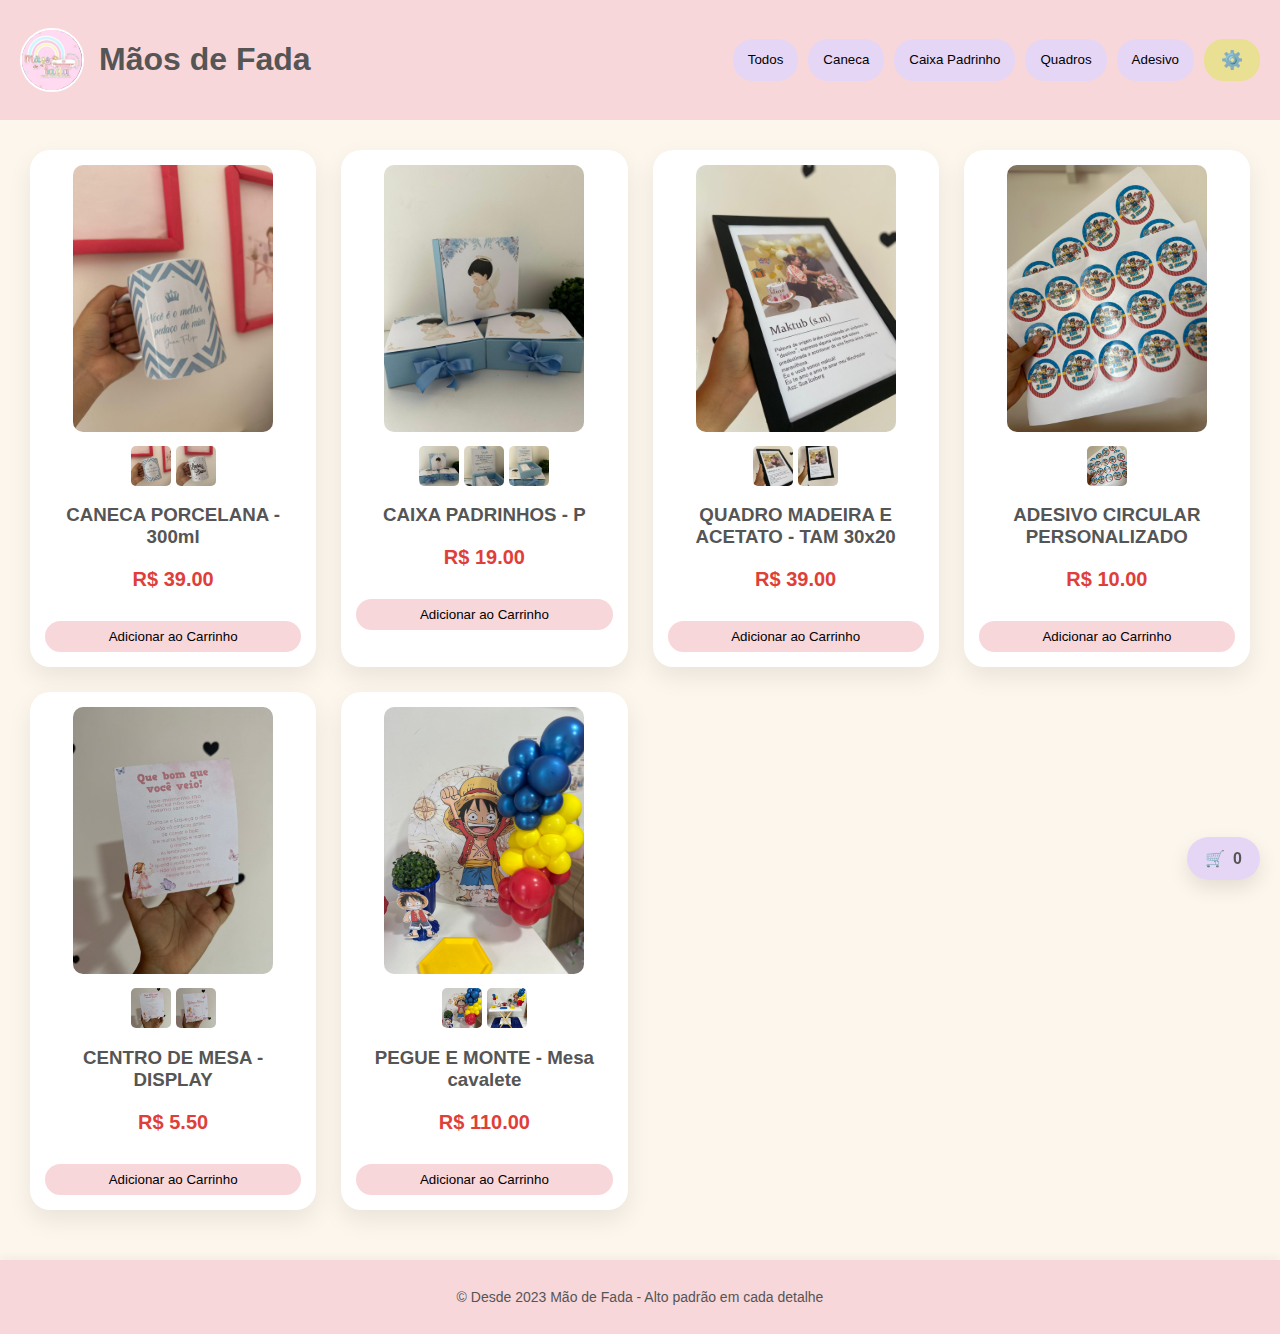
<file: index.html>
<!DOCTYPE html>
<html lang="pt-br">
<head>
<meta charset="UTF-8">
<meta name="viewport" content="width=device-width, initial-scale=1.0">
<title>Mãos de Fada</title>
<link rel="stylesheet" href="style.css">
</head>
<body>

<header>
    <div class="logo">
        <img src="imagen.jpeg" alt="Mão de Fada">
        <h1>Mãos de Fada</h1>
    </div>
    <nav>
        <button onclick="filtrar('todos')">Todos</button>
        <button onclick="filtrar('caneca')">Caneca</button>
        <button onclick="filtrar('caixa-padrinho')">Caixa Padrinho</button>
        <button onclick="filtrar('quadro')">Quadros</button>
        <button onclick="filtrar('adesivo')">Adesivo</button>
        <a href="admin.html" class="btn-admin" title="Painel Administrativo">⚙️</a>
    </nav>
</header>

<!-- Catálogo de Produtos (carregado dinamicamente) -->
<section class="catalogo" id="catalogo">
    <!-- Os produtos serão inseridos aqui automaticamente pelo JavaScript -->
</section>

<!-- Modal para ampliar imagens -->
<div id="modal" class="modal" onclick="fecharModal()">
    <img id="imagemModal" alt="Imagem ampliada">
</div>

<!-- Carrinho Flutuante -->
<div class="carrinho" id="botaoCarrinho">
    🛒 <span id="contador">0</span>
</div>

<!-- Painel do Carrinho -->
<div id="painelCarrinho" class="painel-carrinho">
    <button id="fecharCarrinhoBtn">✖ Fechar</button>
    <h3>Seu Carrinho</h3>
    <ul id="listaCarrinho"></ul>
    <p id="totalCarrinho">Total: R$ 0,00</p>
    <button id="finalizarPedidoBtn">Finalizar Pedido</button>
</div>

<footer>
    <p>© Desde 2023 Mão de Fada - Alto padrão em cada detalhe</p>
</footer>

<script src="script.js"></script>
</body>
</html>
</file>
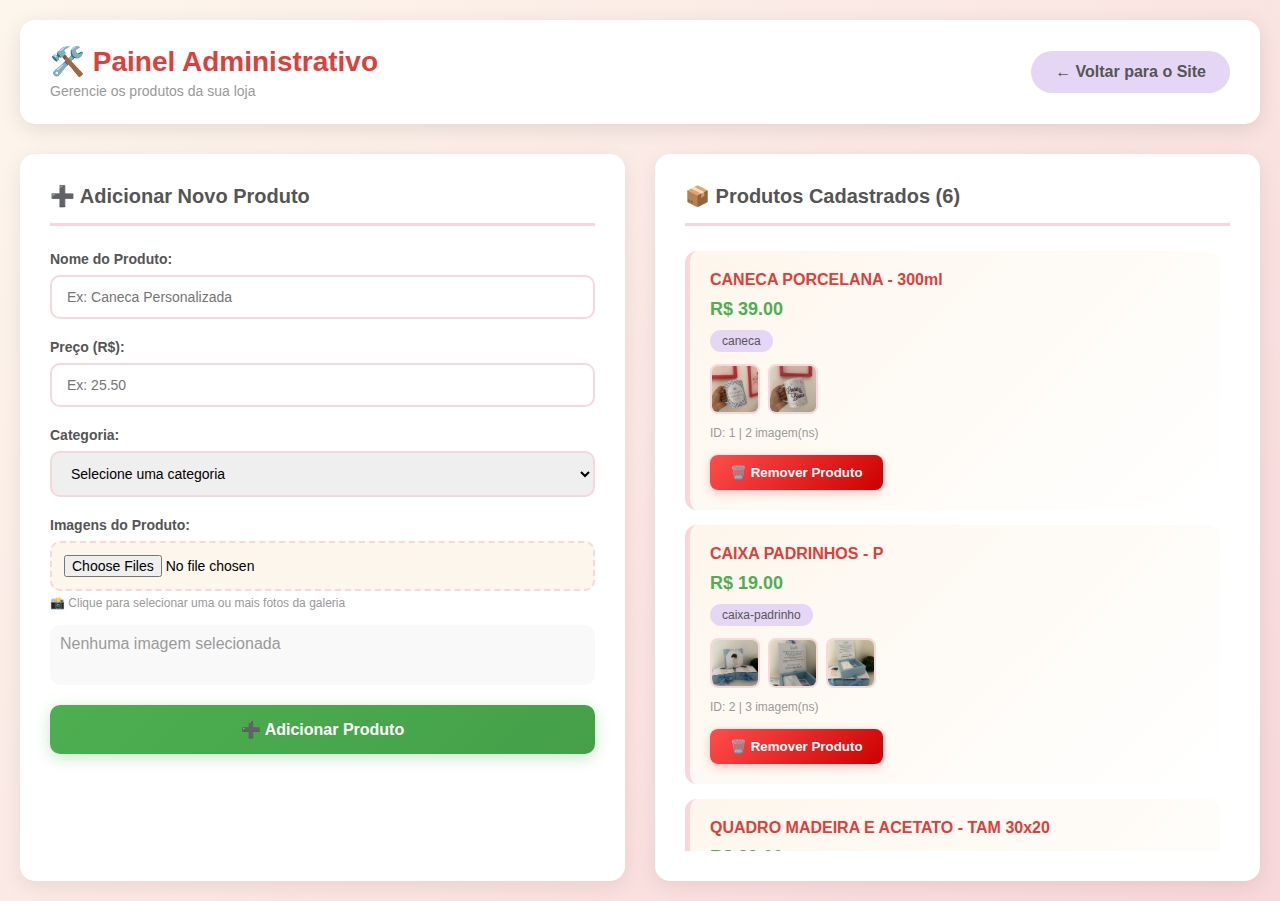
<file: admin.html>
<!DOCTYPE html>
<html lang="pt-br">
<head>
<meta charset="UTF-8">
<meta name="viewport" content="width=device-width, initial-scale=1.0">
<title>Painel Administrativo - Mãos de Fada</title>
<link rel="stylesheet" href="admin.css">
</head>
<body>
<div class="container-admin">
    
    <header class="admin-header">
        <div>
            <h1>🛠️ Painel Administrativo</h1>
            <p>Gerencie os produtos da sua loja</p>
        </div>
        <a href="index.html" class="btn-voltar">← Voltar para o Site</a>
    </header>

    <div class="admin-grid">
        
        <!-- FORMULÁRIO PARA ADICIONAR PRODUTO -->
        <section class="card">
            <h2>➕ Adicionar Novo Produto</h2>
            <form id="formProduto">
                
                <div class="form-group">
                    <label>Nome do Produto:</label>
                    <input type="text" id="nomeProduto" placeholder="Ex: Caneca Personalizada" required>
                </div>

                <div class="form-group">
                    <label>Preço (R$):</label>
                    <input type="number" id="precoProduto" step="0.01" min="0" placeholder="Ex: 25.50" required>
                </div>

                <div class="form-group">
                    <label>Categoria:</label>
                    <select id="categoriaProduto" required>
                        <option value="">Selecione uma categoria</option>
                        <option value="caneca">Caneca</option>
                        <option value="caixa-padrinho">Caixa Padrinho</option>
                        <option value="quadro">Quadro</option>
                        <option value="adesivo">Adesivo</option>
                        <option value="centro-mesa">Centro de Mesa</option>
                        <option value="pegue-monte-cavalete">Pegue e Monte</option>
                        <option value="nova">➕ Nova Categoria</option>
                    </select>
                </div>

                <div class="form-group" id="novaCategoriaGroup" style="display:none;">
                    <label>Nome da Nova Categoria:</label>
                    <input type="text" id="novaCategoria" placeholder="Ex: chaveiro">
                    <small>Use apenas letras minúsculas e hífens (sem espaços)</small>
                </div>

                <div class="form-group">
                    <label>Imagens do Produto:</label>
                    <input type="file" id="imagensProduto" accept="image/*" multiple>
                    <small>📸 Clique para selecionar uma ou mais fotos da galeria</small>
                    <div id="previewImagens" class="preview-container"></div>
                </div>

                <button type="submit" class="btn-adicionar">➕ Adicionar Produto</button>
            </form>
        </section>

        <!-- LISTA DE PRODUTOS CADASTRADOS -->
        <section class="card">
            <h2>📦 Produtos Cadastrados (<span id="totalProdutos">0</span>)</h2>
            <div id="listaProdutos" class="lista-produtos">
                <!-- Produtos serão inseridos aqui -->
            </div>
        </section>

    </div>

</div>

<script src="admin.js"></script>
</body>
</html>
</file>
<file: style.css>
/* Reset e base */
body, html {
    margin: 0;
    padding: 0;
    font-family: 'Segoe UI', sans-serif;
    max-width: 100%;
    overflow-x: hidden;
    background: #fdf6ec;
    color: #555;
}

/* Header */
header {
    display: flex;
    justify-content: space-between;
    align-items: center;
    flex-wrap: wrap;
    padding: 20px;
    background: #f8d7da;
}

.logo {
    display: flex;
    align-items: center;
    gap: 15px;
}

.logo img {
    width: 60px;
    height: 60px;
    border-radius: 50%;
    object-fit: cover;
    border: 2px solid white;
}

nav {
    display: flex;
    gap: 10px;
    flex-wrap: wrap;
}

nav button {
    padding: 8px 15px;
    border-radius: 20px;
    border: none;
    background: #e6d6f5;
    cursor: pointer;
    transition: 0.3s;
}

nav button:hover { background: #cfe8d5; }

.btn-admin {
    padding: 8px 15px;
    border-radius: 20px;
    background: #e9e093;
    text-decoration: none;
    font-size: 18px;
    transition: all 0.3s;
    display: inline-flex;
    align-items: center;
    justify-content: center;
    border: 2px solid #e9e093;
}

.btn-admin:hover {
    background: #e9e093;
    transform: scale(1.15) rotate(90deg);
    box-shadow: 0 5px 15px rgba(253, 216, 53, 0.4);
}

/* Catalogo */
.catalogo {
    display: grid;
    grid-template-columns: repeat(auto-fit, minmax(250px, 1fr));
    gap: 25px;
    padding: 30px;
}

.produto {
    background: white;
    border-radius: 20px;
    padding: 15px;
    text-align: center;
    box-shadow: 0 10px 25px rgba(0,0,0,0.08);
    transition: transform 0.3s;
}

.produto:hover { transform: translateY(-5px); }

.produto img { width: 100%; border-radius: 15px; }

.produto button {
    margin-top: 10px;
    padding: 8px 15px;
    border-radius: 20px;
    border: none;
    background: #f8d7da;
    cursor: pointer;
    width: 100%;
}

.produto button:hover { background: #e6d6f5; }

/* Carrinho fixo */
.carrinho {
    position:fixed;
    bottom: 20px;
    right: 20px;
    background: #e6d6f5;
    padding: 12px 18px;
    border-radius: 30px;
    cursor: pointer;
    box-shadow: 0 8px 20px rgba(0,0,0,0.1);
    display: flex;
    align-items: center;
    gap: 8px;
    font-weight: bold;
}

/* Painel carrinho */
.painel-carrinho {
    position: fixed;
    right: -100%;
    top: 0;
    width: 200px;
    height: 100%;
    background: white;
    box-shadow: -5px 0 20px rgba(0,0,0,0.1);
    padding: 20px;
    transition: 0.4s;
    overflow-y: auto;
    z-index: 100;
}

.painel-carrinho.ativo { right: 0; }

.painel-carrinho h3 { margin-top: 0; }

.btn-remover {
    background-color: #ff4d4d;
    color: white;
    border: none;
    padding: 5px 10px;
    border-radius: 6px;
    cursor: pointer;
    font-size: 13px;
    transition: 0.3s;
}

.btn-remover:hover { background-color: #cc0000; }

/* Modal */
.modal {
    display: none;
    position: fixed;
    inset: 0;
    background: rgba(0,0,0,0.7);
    justify-content: center;
    align-items: center;
}

.modal img { max-width: 90%; border-radius: 15px; }

/* Responsivo */
@media (max-width: 100%) {
    header { flex-direction: column; text-align: center; }
    nav { justify-content: center; gap: 5px; margin-top: 10px; }
    .catalogo { grid-template-columns: 1fr; padding: 15px; gap: 15px; }
    .produto button { width: 100%; }
    .painel-carrinho { width: 100%; right: -100%; }
    .painel-carrinho.ativo { right: 0; }
    .carrinho { bottom: 15px; right: 15px; padding: 10px 15px; font-size: 16px; }
}
#finalizarPedidoBtn {
    background-color: #4CAF50; /* Verde agradável */
    color: white;
    font-size: 16px;
    font-weight: bold;
    padding: 12px 12px;
    border: none;
    border-radius: 25px;
    cursor: pointer;
    transition: all 0.3s ease;
    box-shadow: 0 5px 15px rgba(0,0,0,0.2);
    width: 100%;
    text-align: center;
}

#finalizarPedidoBtn:hover {
    background-color: #45a049; /* Verde mais escuro ao passar o mouse */
    transform: translateY(-2px); /* Pequeno efeito de elevação */
    box-shadow: 0 8px 20px rgba(0,0,0,0.3);
}
#fecharCarrinhoBtn {
    background-color: #e03e39; /* Verde agradável */
    color: white;
    font-size: 16px;
    font-weight: bold;
    padding: 12px 12px;
    border: none;
    border-radius: 25px;
    cursor: pointer;
    transition: all 0.3s ease;
    box-shadow: 0 5px 15px rgba(0,0,0,0.2);
    width: 50%;
    text-align: center;

}
footer {
    background-color: #f8d7da;
    text-align: center;
    padding: 15px 0;
    font-size: 14px;
    color: #555;
    margin-top: 20px;
    box-shadow: 0 -2px 10px rgba(0,0,0,0.05);
}
</file>
<file: admin.css>
/* Reset */
* {
    margin: 0;
    padding: 0;
    box-sizing: border-box;
}

body {
    font-family: 'Segoe UI', Tahoma, Geneva, Verdana, sans-serif;
    background: linear-gradient(135deg, #fdf6ec 0%, #f8d7da 100%);
    min-height: 100vh;
    padding: 20px;
}

.container-admin {
    max-width: 1400px;
    margin: 0 auto;
}

/* Header */
.admin-header {
    background: white;
    padding: 25px 30px;
    border-radius: 15px;
    box-shadow: 0 5px 20px rgba(0,0,0,0.1);
    display: flex;
    justify-content: space-between;
    align-items: center;
    margin-bottom: 30px;
}

.admin-header h1 {
    color: #e03e39;
    font-size: 28px;
    margin-bottom: 5px;
}

.admin-header p {
    color: #999;
    font-size: 14px;
}

.btn-voltar {
    background: #e6d6f5;
    padding: 12px 24px;
    border-radius: 25px;
    text-decoration: none;
    color: #555;
    font-weight: 600;
    transition: all 0.3s;
}

.btn-voltar:hover {
    background: #cfe8d5;
    transform: translateY(-2px);
}

/* Grid Layout */
.admin-grid {
    display: grid;
    grid-template-columns: 1fr 1fr;
    gap: 30px;
}

/* Cards */
.card {
    background: white;
    padding: 30px;
    border-radius: 15px;
    box-shadow: 0 5px 20px rgba(0,0,0,0.08);
}

.card h2 {
    color: #555;
    margin-bottom: 25px;
    padding-bottom: 15px;
    border-bottom: 3px solid #f8d7da;
    font-size: 20px;
}

/* Formulário */
.form-group {
    margin-bottom: 20px;
}

.form-group label {
    display: block;
    margin-bottom: 8px;
    color: #555;
    font-weight: 600;
    font-size: 14px;
}

.form-group input,
.form-group select,
.form-group textarea {
    width: 100%;
    padding: 12px 15px;
    border: 2px solid #f8d7da;
    border-radius: 10px;
    font-size: 14px;
    font-family: inherit;
    transition: all 0.3s;
}

.form-group input:focus,
.form-group select:focus,
.form-group textarea:focus {
    outline: none;
    border-color: #e6d6f5;
    box-shadow: 0 0 0 3px rgba(230, 214, 245, 0.2);
}

.form-group small {
    display: block;
    margin-top: 5px;
    color: #999;
    font-size: 12px;
}

.form-group textarea {
    resize: vertical;
    min-height: 100px;
}

/* Botão Adicionar */
.btn-adicionar {
    width: 100%;
    padding: 15px;
    background: linear-gradient(135deg, #4CAF50 0%, #45a049 100%);
    color: white;
    border: none;
    border-radius: 10px;
    font-size: 16px;
    font-weight: bold;
    cursor: pointer;
    transition: all 0.3s;
    box-shadow: 0 4px 15px rgba(76, 175, 80, 0.3);
}

.btn-adicionar:hover {
    transform: translateY(-2px);
    box-shadow: 0 6px 20px rgba(76, 175, 80, 0.4);
}

.btn-adicionar:active {
    transform: translateY(0);
}

/* Lista de Produtos */
.lista-produtos {
    max-height: 600px;
    overflow-y: auto;
    padding-right: 10px;
}

.lista-produtos::-webkit-scrollbar {
    width: 8px;
}

.lista-produtos::-webkit-scrollbar-track {
    background: #f1f1f1;
    border-radius: 10px;
}

.lista-produtos::-webkit-scrollbar-thumb {
    background: #f8d7da;
    border-radius: 10px;
}

.produto-item {
    background: linear-gradient(135deg, #fdf6ec 0%, #fff 100%);
    padding: 20px;
    border-radius: 12px;
    border-left: 5px solid #f8d7da;
    margin-bottom: 15px;
    transition: all 0.3s;
}

.produto-item:hover {
    transform: translateX(5px);
    box-shadow: 0 5px 15px rgba(0,0,0,0.1);
}

.produto-item h3 {
    color: #e03e39;
    margin-bottom: 10px;
    font-size: 16px;
}

.produto-item p {
    color: #666;
    margin: 5px 0;
    font-size: 14px;
}

.produto-item .preco {
    color: #4CAF50;
    font-weight: bold;
    font-size: 18px;
}

.produto-item .categoria-badge {
    display: inline-block;
    background: #e6d6f5;
    padding: 4px 12px;
    border-radius: 15px;
    font-size: 12px;
    color: #555;
    margin-top: 5px;
}

.imagens-preview {
    display: flex;
    gap: 8px;
    margin: 12px 0;
    flex-wrap: wrap;
}

.imagens-preview img {
    width: 50px;
    height: 50px;
    object-fit: cover;
    border-radius: 8px;
    border: 2px solid #f8d7da;
    transition: all 0.3s;
}

.imagens-preview img:hover {
    transform: scale(1.1);
    border-color: #e6d6f5;
}

/* Botão Remover */
.btn-remover {
    background: linear-gradient(135deg, #ff4d4d 0%, #cc0000 100%);
    color: white;
    border: none;
    padding: 10px 20px;
    border-radius: 8px;
    cursor: pointer;
    font-weight: bold;
    transition: all 0.3s;
    margin-top: 10px;
    box-shadow: 0 3px 10px rgba(255, 77, 77, 0.3);
}

.btn-remover:hover {
    transform: translateY(-2px);
    box-shadow: 0 5px 15px rgba(255, 77, 77, 0.4);
}

/* Preview de Imagens */
.preview-container {
    display: flex;
    gap: 10px;
    flex-wrap: wrap;
    margin-top: 15px;
    padding: 10px;
    background: #f9f9f9;
    border-radius: 10px;
    min-height: 60px;
}

.preview-item {
    position: relative;
    width: 80px;
    height: 80px;
}

.preview-item img {
    width: 100%;
    height: 100%;
    object-fit: cover;
    border-radius: 8px;
    border: 2px solid #f8d7da;
}

.preview-item .btn-remover-preview {
    position: absolute;
    top: -8px;
    right: -8px;
    width: 24px;
    height: 24px;
    border-radius: 50%;
    background: #ff4d4d;
    color: white;
    border: 2px solid white;
    cursor: pointer;
    display: flex;
    align-items: center;
    justify-content: center;
    font-size: 14px;
    font-weight: bold;
    padding: 0;
    margin: 0;
    box-shadow: 0 2px 5px rgba(0,0,0,0.3);
}

.preview-item .btn-remover-preview:hover {
    background: #cc0000;
    transform: scale(1.1);
}

/* Input de arquivo customizado */
input[type="file"] {
    padding: 12px;
    border: 2px dashed #f8d7da;
    border-radius: 10px;
    cursor: pointer;
    background: #fdf6ec;
    transition: all 0.3s;
}

input[type="file"]:hover {
    border-color: #e6d6f5;
    background: white;
}

/* Mensagem vazia */
.mensagem-vazia {
    text-align: center;
    padding: 40px 20px;
    color: #999;
}

.mensagem-vazia p {
    font-size: 16px;
    margin-bottom: 10px;
}

/* Responsivo */
@media (max-width: 1024px) {
    .admin-grid {
        grid-template-columns: 1fr;
    }
}

@media (max-width: 768px) {
    .admin-header {
        flex-direction: column;
        gap: 15px;
        text-align: center;
    }
    
    body {
        padding: 10px;
    }
    
    .card {
        padding: 20px;
    }
}
</file>
